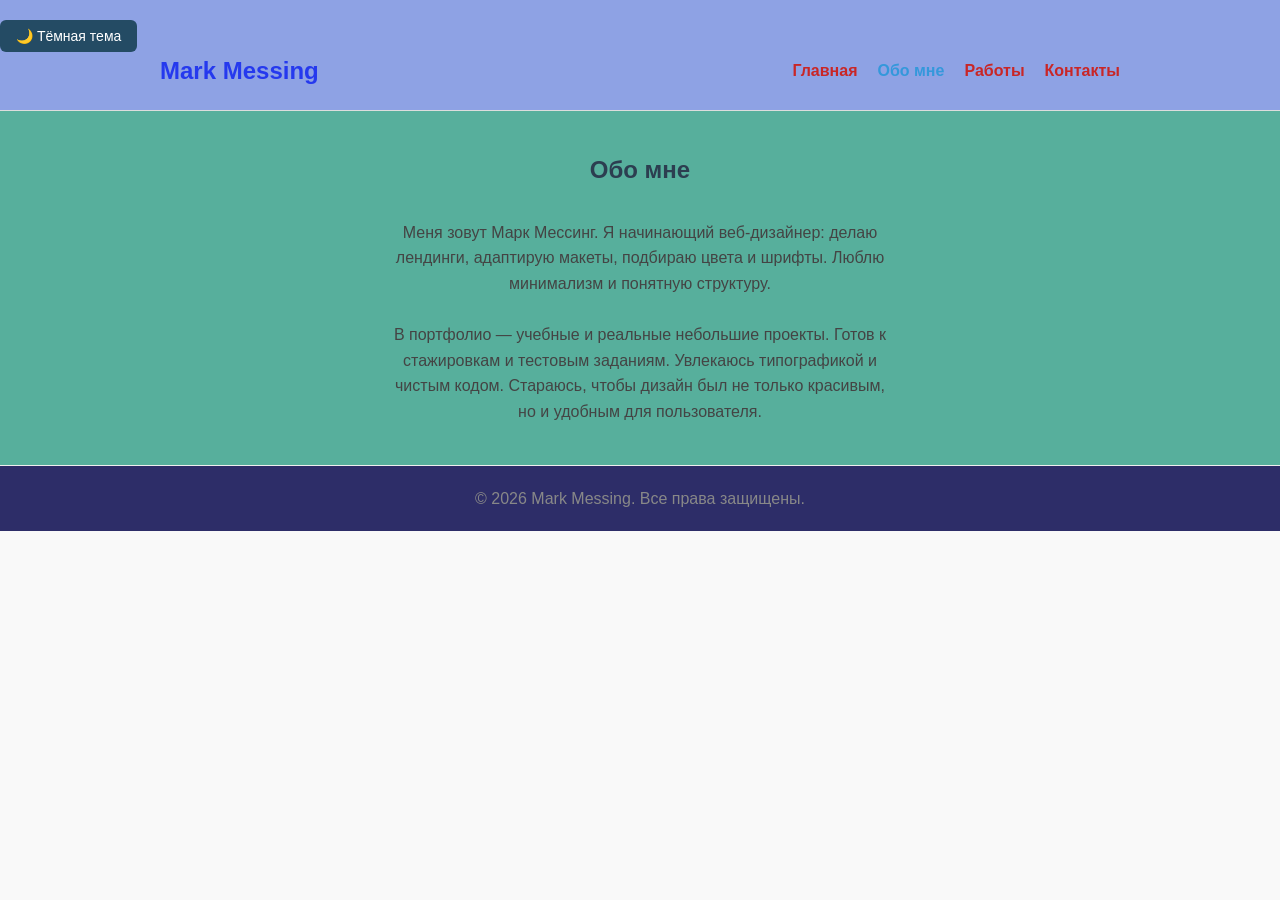
<file: about.html>
<!DOCTYPE html>
<html lang="ru">
<head>
    <meta charset="UTF-8">
    <meta name="viewport" content="width=device-width, initial-scale=1.0">
    <title>Обо мне — Mark Messing</title>
    <!-- Путь к CSS: если style.css лежит в той же папке, что и about.html -->
    <link rel="stylesheet" href="css/style.css">
</head>
<body>

    <header>
        <button id="theme-toggle" aria-label="Переключить тему">🌙 Тёмная тема</button>
        <div class="container header-content">
            <a href="index.html" class="logo">Mark Messing</a>
            <nav>
                <ul>
                    <li><a href="index.html">Главная</a></li>
                    <li><a href="about.html" style="color:#3498db;">Обо мне</a></li>
                    <li><a href="works.html">Работы</a></li>
                    <li><a href="contacts.html">Контакты</a></li>
                </ul>
            </nav>
        </div>
    </header>

    <main>
        <!-- Класс hidden нужен, чтобы блок изначально был скрыт -->
        <section class="about">
            <div class="container">
                <h2 class="section-title">Обо мне</h2>
                <p>Меня зовут Марк Мессинг. Я начинающий веб‑дизайнер: делаю лендинги, адаптирую макеты, подбираю цвета и шрифты. Люблю минимализм и понятную структуру.</p>
                <br>
                <p>В портфолио — учебные и реальные небольшие проекты. Готов к стажировкам и тестовым заданиям. Увлекаюсь типографикой и чистым кодом. Стараюсь, чтобы дизайн был не только красивым, но и удобным для пользователя.</p>
            </div>
        </section>
    </main>

    <footer>
        <div class="container">
            <p>&copy; 2026 Mark Messing. Все права защищены.</p>
        </div>
    </footer>

    <script>
        const toggleBtn = document.getElementById('theme-toggle');
        const body = document.body;

        // 1. Логика тёмной/светлой темы
        if (localStorage.getItem('theme') === 'dark') {
            body.classList.add('dark-theme');
            toggleBtn.textContent = '☀️ Светлая тема';
        } else {
            toggleBtn.textContent = '🌙 Тёмная тема';
        }

        toggleBtn.addEventListener('click', () => {
            body.classList.toggle('dark-theme');

            if (body.classList.contains('dark-theme')) {
                localStorage.setItem('theme', 'dark');
                toggleBtn.textContent = '☀️ Светлая тема';
            } else {
                localStorage.setItem('theme', 'light');
                toggleBtn.textContent = '🌙 Тёмная тема';
            }
        });

        // 2. Анимация появления блока
        document.addEventListener('DOMContentLoaded', () => {
            const section = document.querySelector('.about');
            if (section) {
                // Небольшая задержка, чтобы браузер успел отрисовать начальное состояние
                setTimeout(() => {
                    section.classList.remove('hidden');
                }, 100);
            }
        });
    </script>
</body>
</html>
</file>
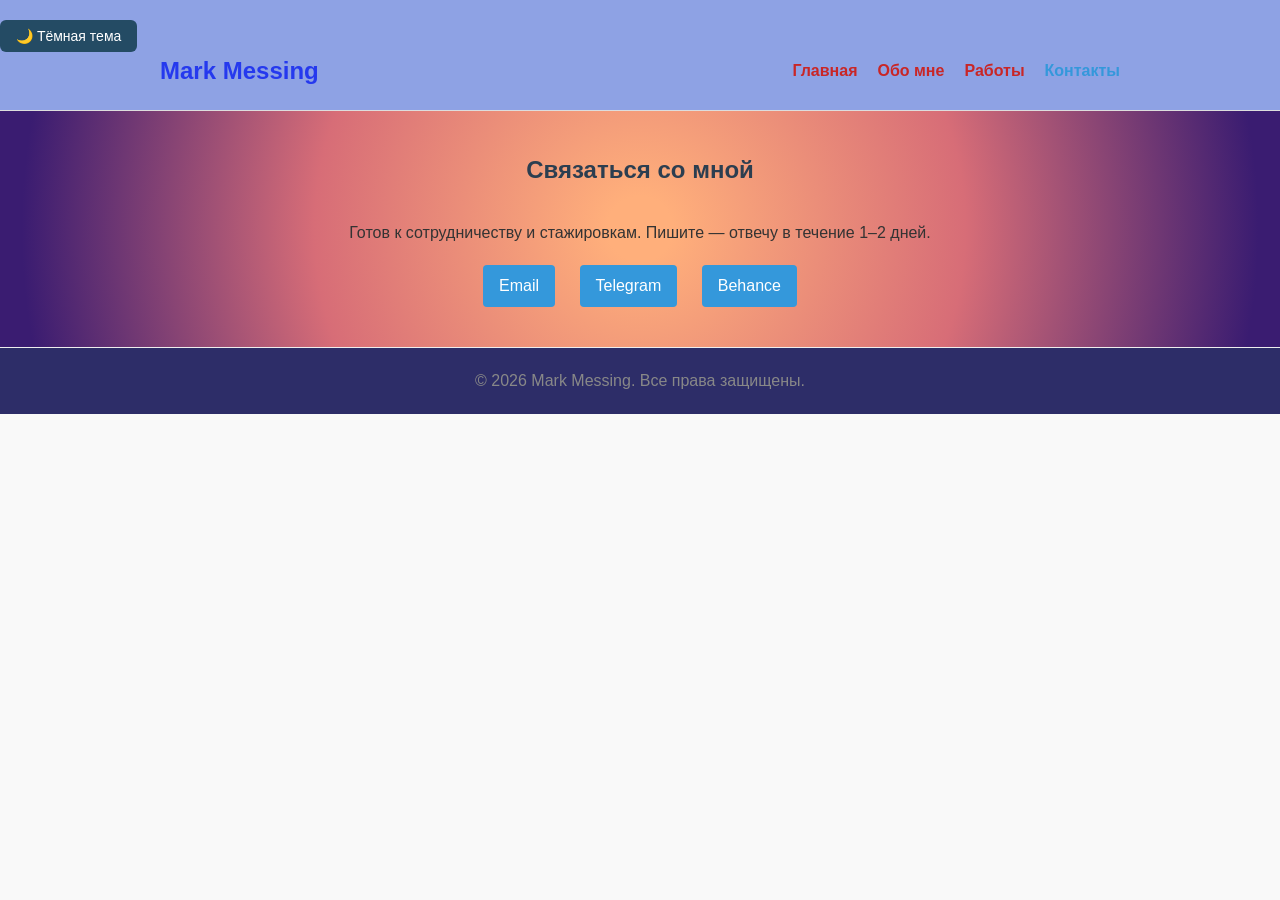
<file: contacts.html>
<!DOCTYPE html>
<html lang="ru">
<head>
    <meta charset="UTF-8">
    <meta name="viewport" content="width=device-width, initial-scale=1.0">
    <title>Контакты — Mark Messing</title>
    <!-- Важно: путь к стилю должен быть простым, если style.css лежит рядом -->
    <link rel="stylesheet" href="css/style.css">
</head>
<body>

    <header>
        <button id="theme-toggle" aria-label="Переключить тему">🌙 Тёмная тема</button>
        <div class="container header-content">
            <a href="index.html" class="logo">Mark Messing</a>
            <nav>
                <ul>
                    <li><a href="index.html">Главная</a></li>
                    <li><a href="about.html">Обо мне</a></li>
                    <li><a href="works.html">Работы</a></li>
                    <!-- Текущая страница выделена цветом через стиль в CSS -->
                    <li><a href="contacts.html" style="color: #3498db;">Контакты</a></li>
                </ul>
            </nav>
        </div>
    </header>

    <main>
        <section class="contacts">
            <div class="container">
                <h2 class="section-title">Связаться со мной</h2>
                <p style="margin-bottom: 20px;">Готов к сотрудничеству и стажировкам. Пишите — отвечу в течение 1–2 дней.</p>

                <div class="contact-links">
                    <!-- Реальный email — обязательно поставь свой, иначе письма не придут -->
                    <a href="mailto:mark.messing@example.com">Email</a>
                    
                    <!-- Замени # на реальную ссылку, когда она появится -->
                    <a href="https://t.me/твой_ник" target="_blank" rel="noopener noreferrer">Telegram</a>
                    <a href="https://www.behance.net/твой_профиль" target="_blank" rel="noopener noreferrer">Behance</a>
                </div>
            </div>
        </section>
    </main>

    <footer>
        <div class="container">
            <p>&copy; 2026 Mark Messing. Все права защищены.</p>
        </div>
    </footer>

<script>
  const toggleBtn = document.getElementById('theme-toggle');
  const body = document.body;

  // Проверяем, есть ли сохранённая тема в localStorage
  if (localStorage.getItem('theme') === 'dark') {
    body.classList.add('dark-theme');
    toggleBtn.textContent = '☀️ Светлая тема';
  } else {
    toggleBtn.textContent = '🌙 Тёмная тема';
  }

  toggleBtn.addEventListener('click', () => {
    body.classList.toggle('dark-theme');

    if (body.classList.contains('dark-theme')) {
      localStorage.setItem('theme', 'dark');
      toggleBtn.textContent = '☀️ Светлая тема';
    } else {
      localStorage.setItem('theme', 'light');
      toggleBtn.textContent = '🌙 Тёмная тема';
    }
  });
</script>
</body>
</html>
</file>
<file: css/style.css>
/* Сброс базовых отступов и настройка общих параметров */
* {
    box-sizing: border-box;
    margin: 0;
    padding: 0;
}

body {
    font-family: Arial, Helvetica, sans-serif;
    line-height: 1.6;
    color: #333;
    background-color: #f9f9f9;
}

a {
    text-decoration: none;
    color: inherit;
    /* margin-right: 90px;  ← УБРАЛ: это ломало меню */
}

ul {
    list-style: none;
}

.container {
    max-width: 1000px;
    margin: 0 auto;
    padding: 0 20px;
}

/* Шапка сайта */
header {
    padding: 20px 0;
    border-bottom: 1px solid #ddd;
    background-color: #8ea2e4;
    font-weight: 800;
    color: rgb(201, 38, 38);
    /* border: #0099ff; ← УБРАЛ: не указан тип границы (top/bottom/etc) */
}

.header-content {
    display: flex;
    justify-content: space-between;
    align-items: center;
}

.logo {
    font-size: 24px;
    font-weight: bold;
    color: rgb(37, 57, 238);
}

nav ul {
    display: flex;
    gap: 20px;
}

nav a:hover {
    color: #3498db;
}

/* Главный экран */
.hero {
    padding: 60px 0;
    text-align: center;
    background-color: #aac2db;
}

.hero h1 {
    font-size: 36px;
    margin-bottom: 10px;
    color: #2c3e50;
}

.hero p {
    font-size: 18px;
    color: #555;
    max-width: 600px;
    margin: 0 auto;
}

/* Блок «Обо мне» */
.about {
    padding: 40px 0;
    text-align: center;
    background-color: #57af9c;
}

.about p {
    max-width: 500px;
    margin: 0 auto;
    color: #444;
}

/* Секция с работами */
.works {
    padding: 40px 0;
    /* Оставляем только один фон (градиент), чтобы не было конфликта */
    background: linear-gradient(0deg, rgb(220, 255, 189) 5%, rgb(212, 195, 199) 50%, rgb(204, 134, 209) 95%);
}

.section-title {
    text-align: center;
    margin-bottom: 30px;
    color: #2c3e50;
}

.works-grid {
    display: grid;
    grid-template-columns: repeat(auto-fit, minmax(280px, 1fr));
    gap: 20px;
}

.work-card {
    background: #fff;
    border: 1px solid #eee;
    border-radius: 8px;
    overflow: hidden;
    box-shadow: 0 2px 6px rgba(0,0,0,0.05);
    transition: transform 0.3s ease, box-shadow 0.3s ease, background-color 0.3s ease;
}

.work-card:hover {
    transform: scale(1.03);
    box-shadow: 0 8px 16px rgba(0,0,0,0.15);
    background-color: #fafafa;
}


.work-preview {
    height: 200px;
    overflow: hidden;
}

.work-preview img {
    width: 100%;
    height: 100%;
    object-fit: cover;
}

.work-info {
    padding: 15px;
}

.work-title {
    margin-bottom: 5px;
    font-weight: bold;
    color: #2c3e50;
}

.work-type {
    color: #777;
    font-size: 14px;
}

/* Контакты */
.contacts {
    padding: 40px 0;
    text-align: center;
    /* Только один фон */
    background: radial-gradient(circle, rgb(255, 175, 123) 5%, rgb(215, 109, 119) 50%, rgb(58, 28, 113) 95%);
}

.contact-links a {
    display: inline-block;
    margin: 0 10px;
    padding: 8px 16px;
    background-color: #3498db;
    color: #fff;
    border-radius: 4px;
}

.contact-links a:hover {
    background-color: #2980b9;
}

/* Подвал */
footer {
    text-align: center;
    padding: 20px;
    color: #888;
    border-top: 1px solid #eee;
    background-color: rgb(45, 45, 104);
}

/* Адаптив для мобильных устройств */
@media (max-width: 600px) {
    .header-content {
        flex-direction: column;
        gap: 15px;
    }
    nav ul {
        gap: 12px;
        font-size: 14px;
    }
}

/* Тёмная тема: переопределяем базовые цвета */
body.dark-theme {
    background-color: #1a1a2e;
    color: #e94560;
}

body.dark-theme h1,
body.dark-theme h2,
body.dark-theme .section-title {
    color: #fff;
}

body.dark-theme a {
    color: #0f3460;
}

body.dark-theme a:hover {
    color: #ffd93d;
}

body.dark-theme .about,
body.dark-theme .contacts {
    /* Меняем фоновые градиенты на более тёмные варианты */
    background: #16213e;
}

body.dark-theme .works {
    background: #0f3460;
}

body.dark-theme .work-card {
    background: #16213e;
    border-color: #0f3460;
    box-shadow: 0 4px 12px rgba(0,0,0,0.3);
}

body.dark-theme .contact-links a {
    background-color: #e94560;
}

body.dark-theme .contact-links a:hover {
    background-color: #c0392b;
}

/* Кнопка темы */
#theme-toggle {
    padding: 8px 16px;
    cursor: pointer;
    font-size: 14px;
    border: none;
    border-radius: 6px;
    background-color: #1b2933;
    color: rgb(255, 253, 253);
    transition: background-color 0.5s ease, color 0.5s ease;
}

#theme-toggle:hover {
    background-color: #ddb7b7;
}

/* Цвет кнопки в светлой теме */
body:not(.dark-theme) #theme-toggle {
    background-color: #244b64;       /* синий */
    color: white;
}

/* Цвет кнопки в тёмной теме */
body.dark-theme #theme-toggle {
    background-color: #f8ec3d;       /* тёплый красно‑оранжевый, хорошо видно на тёмном */
    color: rgb(0, 0, 0);
}

/* Ховер (наведение) для кнопки — тоже подстраиваем под тему */
body:not(.dark-theme) #theme-toggle:hover {
    background-color: #1a2227;
}

body.dark-theme #theme-toggle:hover {
    background-color: #f2fc6e;
}

@keyframes fadeInUp {
    from {
        opacity: 0;
        transform: translateY(20px);
    }
    to {
        opacity: 1;
        transform: translateY(0);
    }
}

.about {
    animation: fadeInUp 0.8s ease-out forwards;
}

@keyframes fadeInUp {
    from {
        opacity: 0;
        transform: translateY(20px);
    }
    to {
        opacity: 1;
        transform: translateY(0);
    }
}

/* Анимация для Обо мне */
.about {
    animation: fadeInUp 0.8s ease-out forwards;
}

/* Анимация для Работ */
.works {
    animation: fadeInUp 0.8s ease-out forwards;
}

@media (max-width: 768px) {
    .container {
        width: 90%; /* чуть отступы по краям, чтобы не прилипало к экрану */
        margin: 0 auto;
    }

    header {
        flex-direction: column; /* шапка: сначала кнопка, потом лого и меню друг под другом */
        align-items: center;
        padding: 15px;
    }

    nav ul {
        display: flex;
        flex-direction: column;
        gap: 12px; /* расстояние между пунктами меню */
        text-align: center;
        margin-top: 15px;
    }
}

@media (max-width: 768px) {
  .container {
    width: 90%;
    margin-left: auto;
    margin-right: auto;
  }

  header {
    display: flex;
    flex-direction: column;
    align-items: center;
    padding: 15px;
    gap: 12px;
  }

  nav ul {
    display: flex;
    flex-direction: column;
    width: 100%;
    justify-content: center;
    text-align: center;
    gap: 10px;
  }

  nav a {
    padding: 8px 12px;
  }
}
</file>
